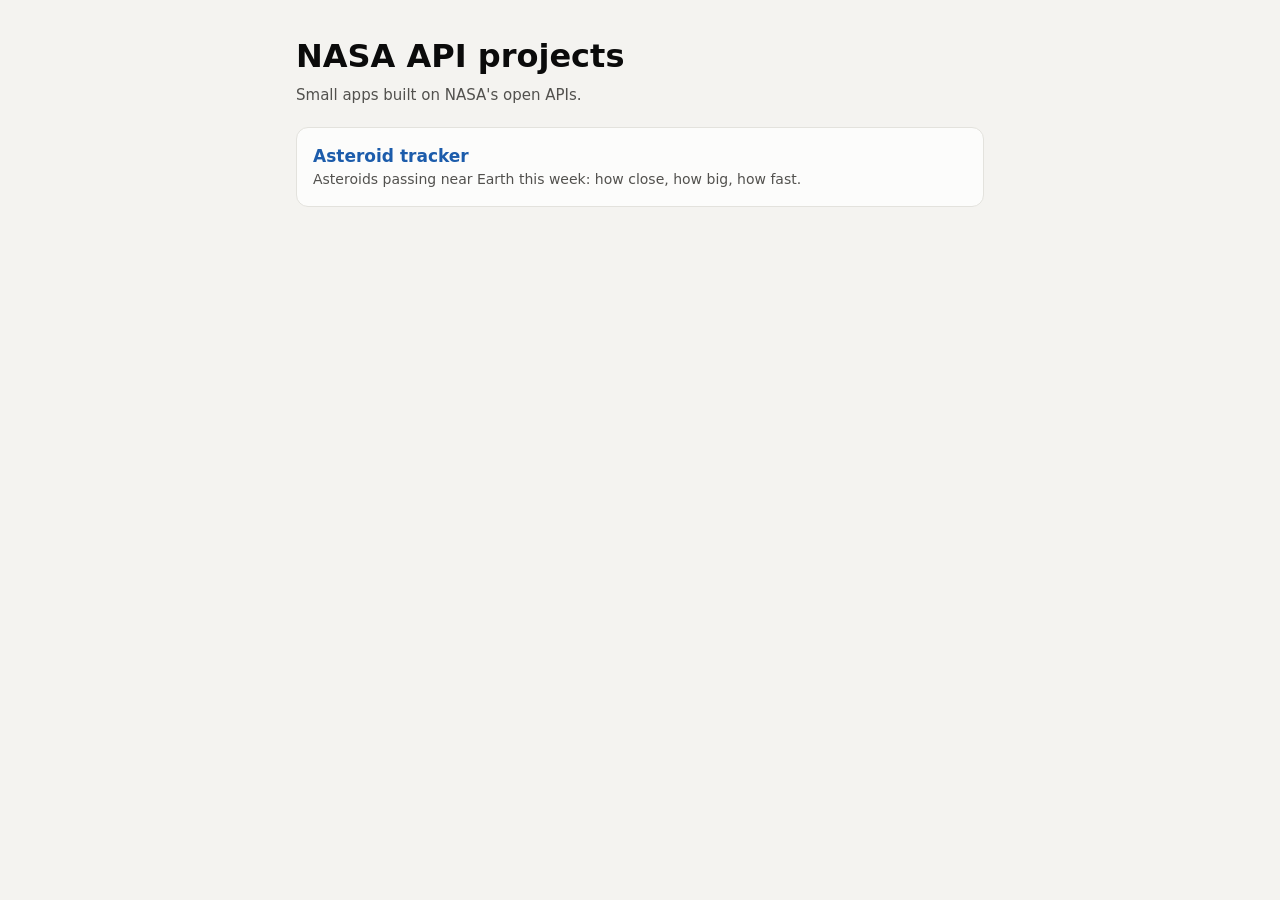
<file: index.html>
<!doctype html>
<html lang="en">
<head>
  <meta charset="utf-8">
  <meta name="viewport" content="width=device-width, initial-scale=1">
  <title>NASA API Projects</title>
  <style>
    :root { color-scheme: light; --bg: #f4f3f0; --surface: #fcfcfb; --border: #e3e2dd; --text: #0b0b0b; --muted: #52514e; --link: #1c5cab; }
    @media (prefers-color-scheme: dark) {
      :root:not([data-theme="light"]) { color-scheme: dark; --bg: #111110; --surface: #1a1a19; --border: #2e2e2b; --text: #f0efec; --muted: #c3c2b7; --link: #86b6ef; }
    }
    :root[data-theme="dark"] { color-scheme: dark; --bg: #111110; --surface: #1a1a19; --border: #2e2e2b; --text: #f0efec; --muted: #c3c2b7; --link: #86b6ef; }
    * { box-sizing: border-box; }
    body { margin: 0; background: var(--bg); color: var(--text); font: 15px/1.5 system-ui, -apple-system, "Segoe UI", Roboto, sans-serif; }
    main { max-width: 720px; margin: 0 auto; padding: 32px 16px; }
    h1 { margin: 0 0 4px; font-size: clamp(24px, 5vw, 32px); }
    p { color: var(--muted); margin: 0 0 20px; }
    a.card { display: block; text-decoration: none; color: inherit; background: var(--surface); border: 1px solid var(--border); border-radius: 12px; padding: 16px; margin-bottom: 12px; }
    a.card:hover { border-color: var(--muted); }
    a.card strong { color: var(--link); font-size: 17px; }
    a.card span { display: block; color: var(--muted); font-size: 14px; }
  </style>
</head>
<body>
  <main>
    <h1>NASA API projects</h1>
    <p>Small apps built on NASA's open APIs.</p>
    <a class="card" href="asteroids/">
      <strong>Asteroid tracker</strong>
      <span>Asteroids passing near Earth this week: how close, how big, how fast.</span>
    </a>
  </main>
</body>
</html>
</file>
